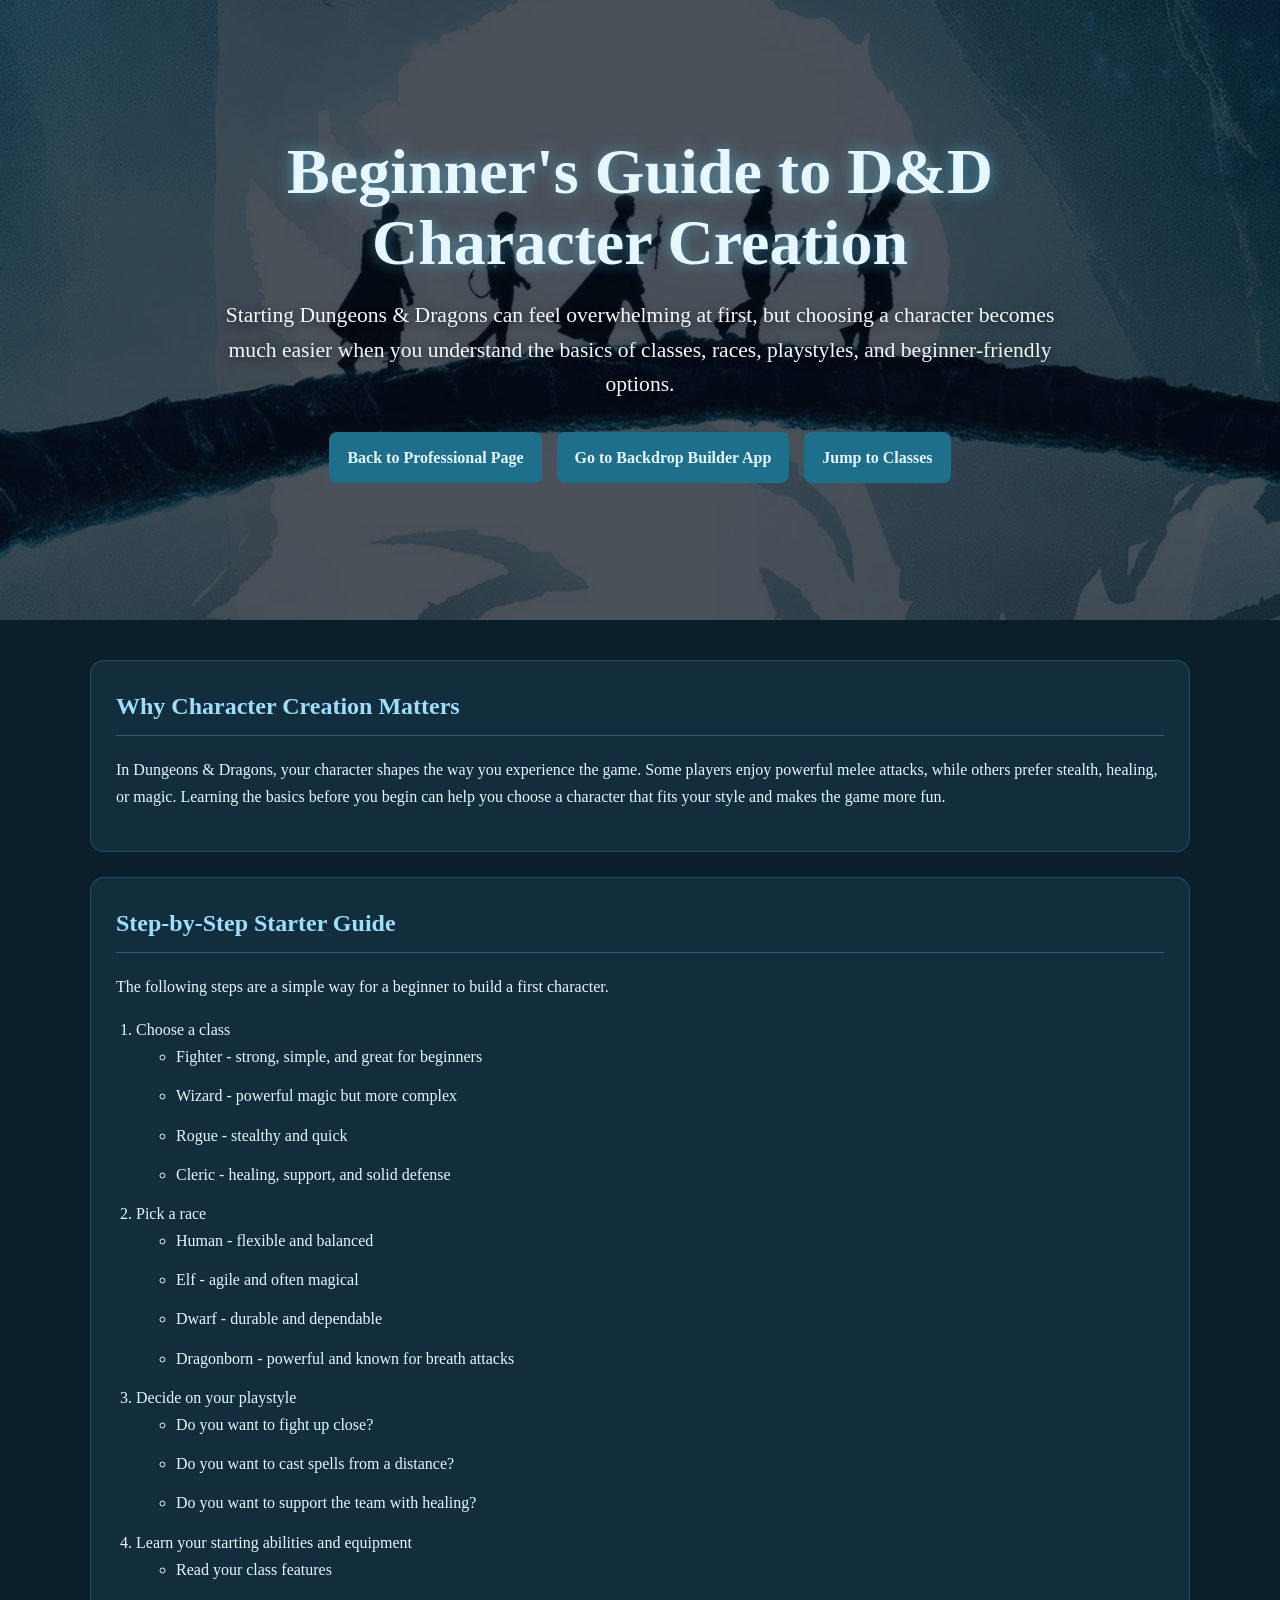
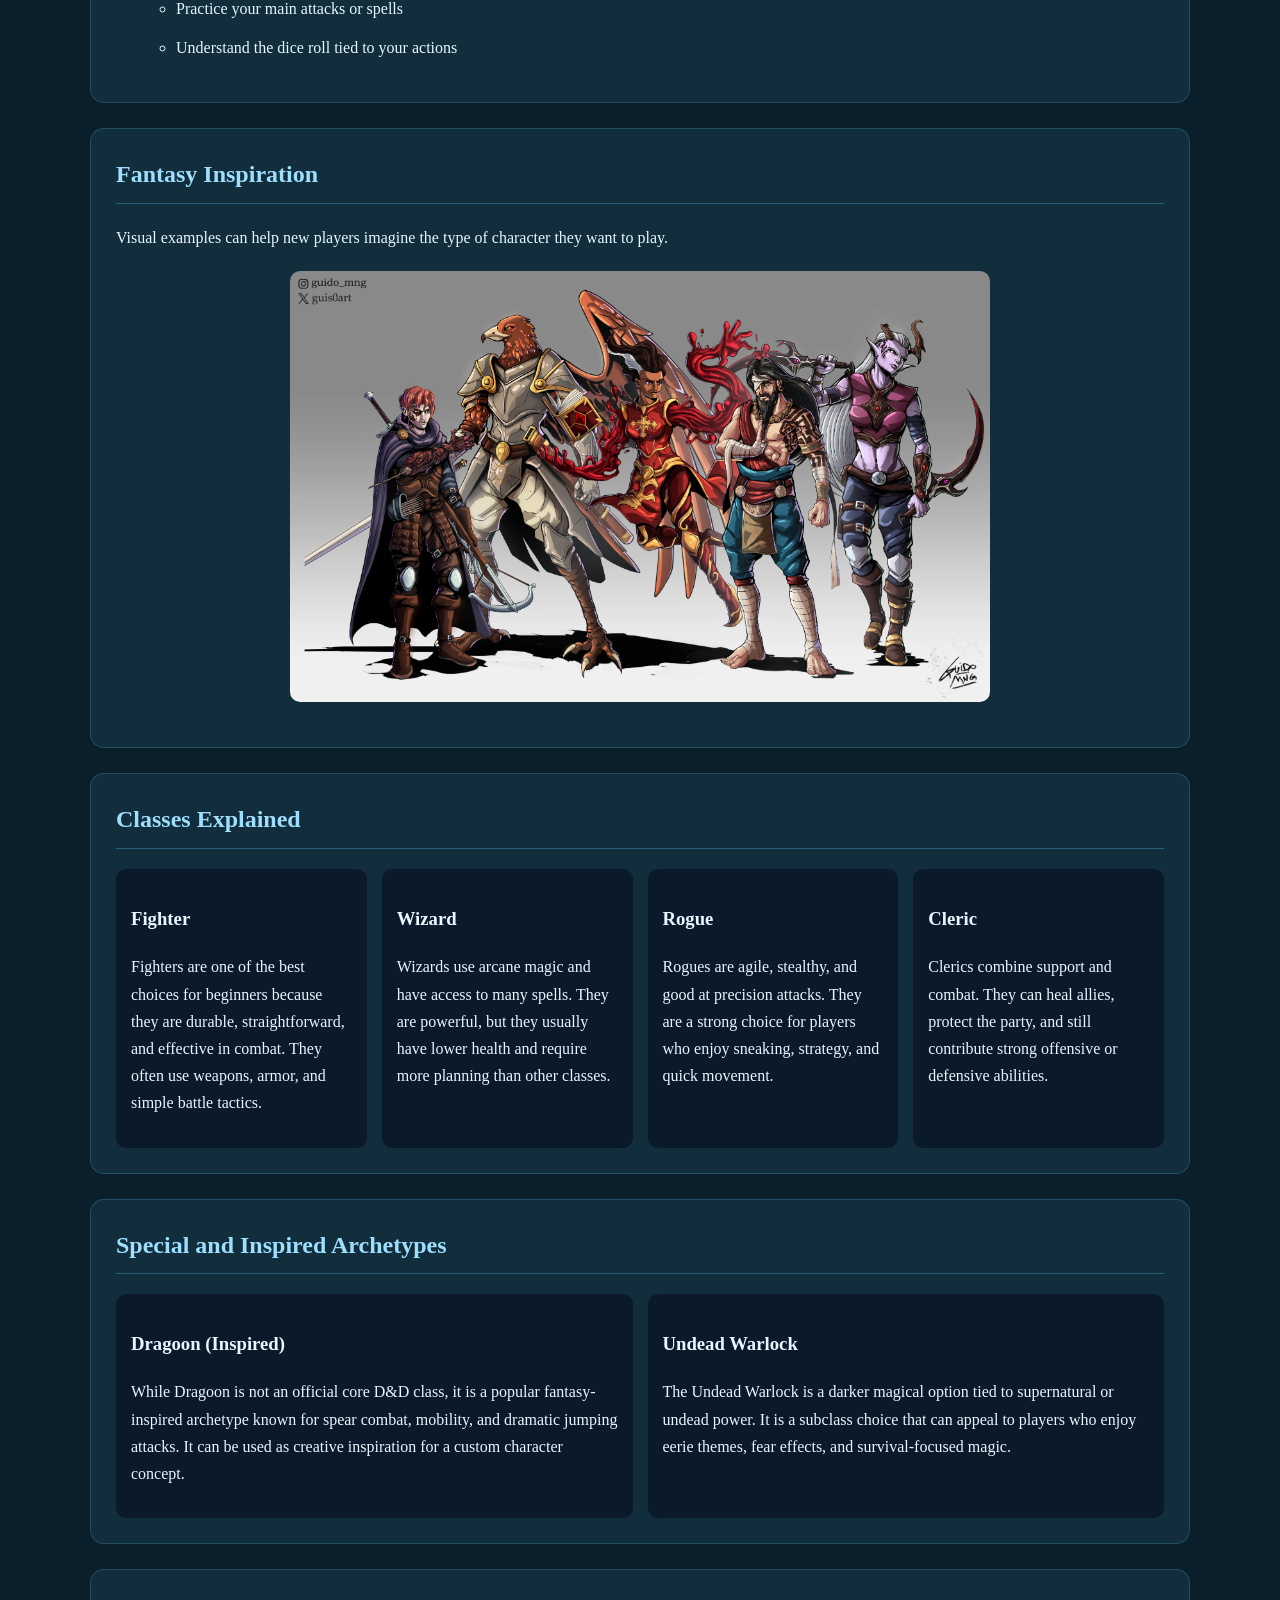
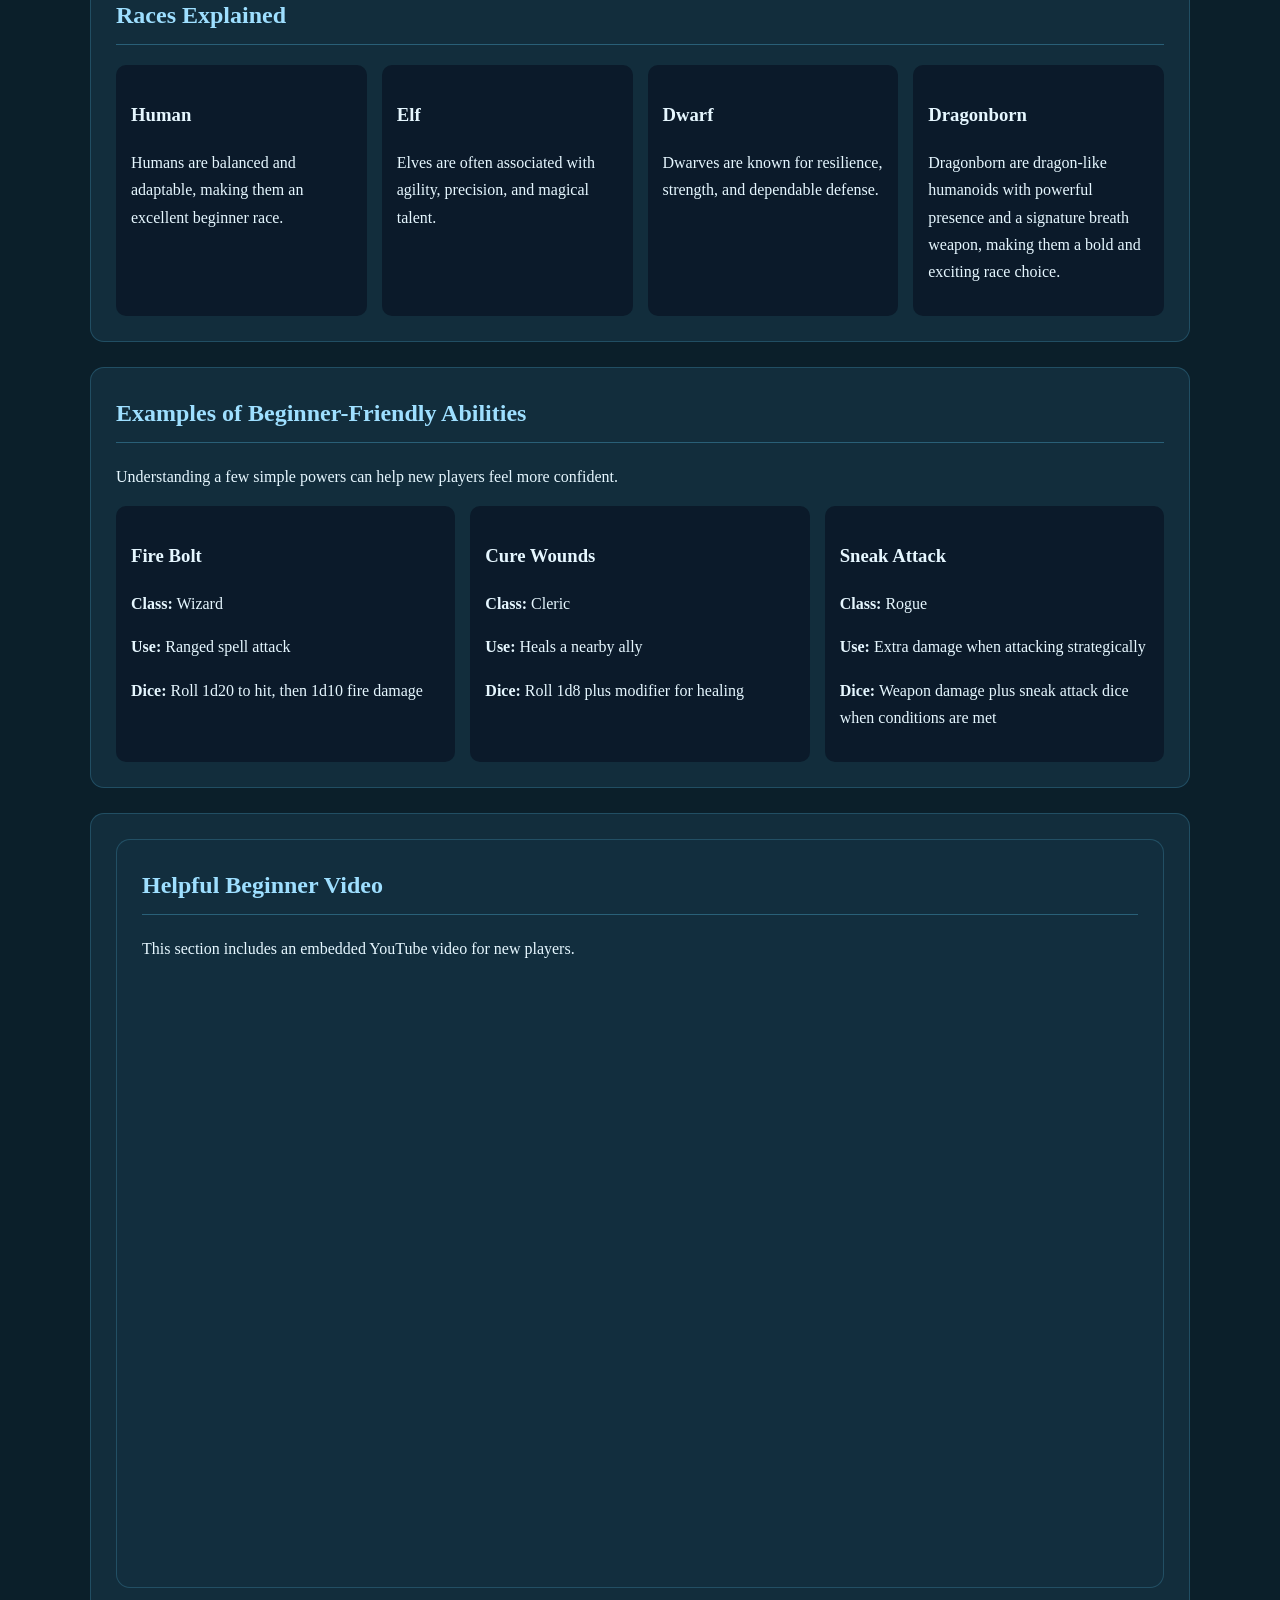
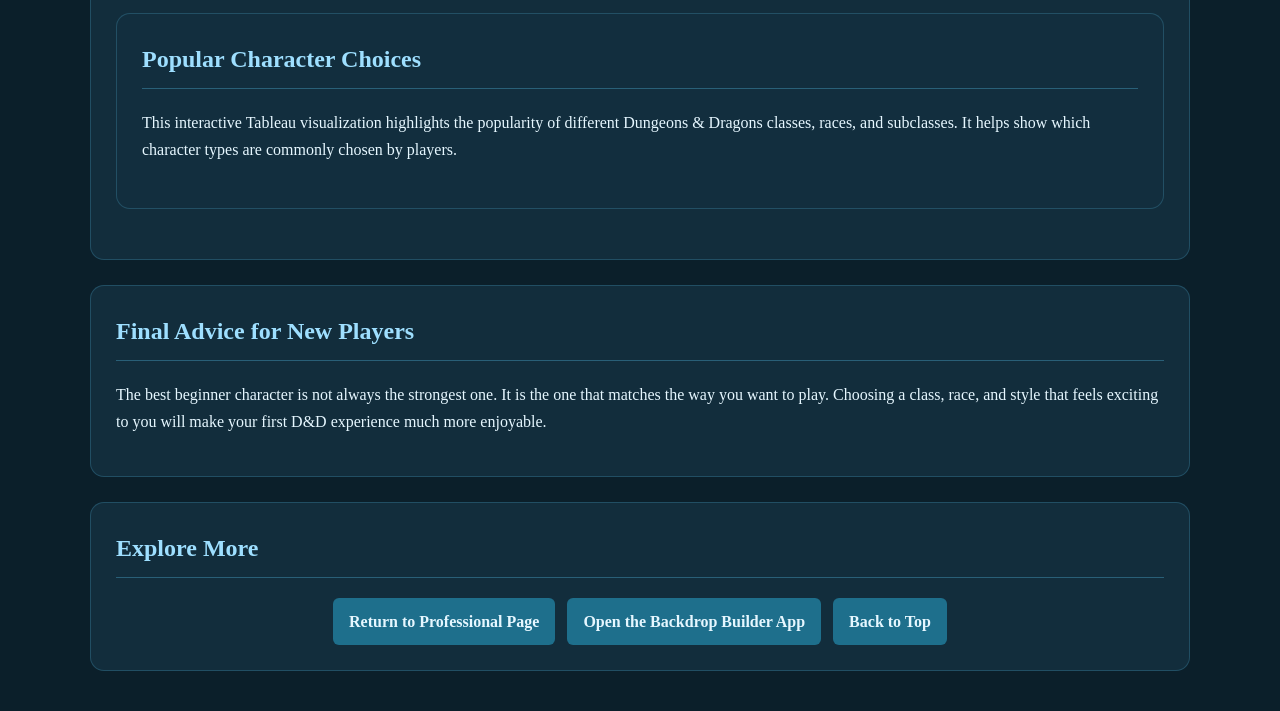
<file: index.html>
<!DOCTYPE html>
<html lang="en">
<head>
  <meta charset="UTF-8" />
  <meta name="viewport" content="width=device-width, initial-scale=1.0" />
  <title>Beginner's Guide to D&D Character Creation</title>
<link rel="stylesheet" href="css/scratch.css" /></head>
<body>

  <header class="hero">
    <div class="hero-overlay">
      <h1>Beginner's Guide to D&amp;D Character Creation</h1>
      <p class="subtitle">
        Starting Dungeons &amp; Dragons can feel overwhelming at first, but choosing
        a character becomes much easier when you understand the basics of classes,
        races, playstyles, and beginner-friendly options.
      </p>

      <nav class="top-nav">
        <a href="resume.html">Back to Professional Page</a>
        <a href="app.html">Go to Backdrop Builder App</a>
        <a href="#classes">Jump to Classes</a>
      </nav>
    </div>
  </header>

  <main class="container">

    <div class="card intro">
      <h2>Why Character Creation Matters</h2>
      <p>
        In Dungeons &amp; Dragons, your character shapes the way you experience the game.
        Some players enjoy powerful melee attacks, while others prefer stealth, healing,
        or magic. Learning the basics before you begin can help you choose a character
        that fits your style and makes the game more fun.
      </p>
    </div>

    <div class="card guide">
      <h2>Step-by-Step Starter Guide</h2>
      <p>
        The following steps are a simple way for a beginner to build a first character.
      </p>

      <ol class="main-list">
        <li>
          Choose a class
          <ul>
            <li>Fighter - strong, simple, and great for beginners</li>
            <li>Wizard - powerful magic but more complex</li>
            <li>Rogue - stealthy and quick</li>
            <li>Cleric - healing, support, and solid defense</li>
          </ul>
        </li>

        <li>
          Pick a race
          <ul>
            <li>Human - flexible and balanced</li>
            <li>Elf - agile and often magical</li>
            <li>Dwarf - durable and dependable</li>
            <li>Dragonborn - powerful and known for breath attacks</li>
          </ul>
        </li>

        <li>
          Decide on your playstyle
          <ul>
            <li>Do you want to fight up close?</li>
            <li>Do you want to cast spells from a distance?</li>
            <li>Do you want to support the team with healing?</li>
          </ul>
        </li>

        <li>
          Learn your starting abilities and equipment
          <ul>
            <li>Read your class features</li>
            <li>Practice your main attacks or spells</li>
            <li>Understand the dice roll tied to your actions</li>
          </ul>
        </li>
      </ol>
    </div>

    <div class="card image-section">
      <h2>Fantasy Inspiration</h2>
      <p>
        Visual examples can help new players imagine the type of character they want to play.
      </p>
      <img src="assets/img/dndparty.webp" alt="Fantasy adventuring party" class="feature-image" />
      <p class="note">
      </p>
    </div>

    <div class="card classes-section" id="classes">
      <h2>Classes Explained</h2>

      <div class="info-grid">
        <div class="info-box">
          <h3>Fighter</h3>
          <p>
            Fighters are one of the best choices for beginners because they are durable,
            straightforward, and effective in combat. They often use weapons, armor,
            and simple battle tactics.
          </p>
        </div>

        <div class="info-box">
          <h3>Wizard</h3>
          <p>
            Wizards use arcane magic and have access to many spells. They are powerful,
            but they usually have lower health and require more planning than other classes.
          </p>
        </div>

        <div class="info-box">
          <h3>Rogue</h3>
          <p>
            Rogues are agile, stealthy, and good at precision attacks. They are a strong
            choice for players who enjoy sneaking, strategy, and quick movement.
          </p>
        </div>

        <div class="info-box">
          <h3>Cleric</h3>
          <p>
            Clerics combine support and combat. They can heal allies, protect the party,
            and still contribute strong offensive or defensive abilities.
          </p>
        </div>
      </div>
    </div>

    <div class="card special-section">
      <h2>Special and Inspired Archetypes</h2>

      <div class="info-grid">
        <div class="info-box">
          <h3>Dragoon (Inspired)</h3>
          <p>
            While Dragoon is not an official core D&amp;D class, it is a popular fantasy-inspired
            archetype known for spear combat, mobility, and dramatic jumping attacks. It can be
            used as creative inspiration for a custom character concept.
          </p>
        </div>

        <div class="info-box">
          <h3>Undead Warlock</h3>
          <p>
            The Undead Warlock is a darker magical option tied to supernatural or undead power.
            It is a subclass choice that can appeal to players who enjoy eerie themes, fear effects,
            and survival-focused magic.
          </p>
        </div>
      </div>
    </div>

    <div class="card races-section">
      <h2>Races Explained</h2>

      <div class="info-grid">
        <div class="info-box">
          <h3>Human</h3>
          <p>
            Humans are balanced and adaptable, making them an excellent beginner race.
          </p>
        </div>

        <div class="info-box">
          <h3>Elf</h3>
          <p>
            Elves are often associated with agility, precision, and magical talent.
          </p>
        </div>

        <div class="info-box">
          <h3>Dwarf</h3>
          <p>
            Dwarves are known for resilience, strength, and dependable defense.
          </p>
        </div>

        <div class="info-box">
          <h3>Dragonborn</h3>
          <p>
            Dragonborn are dragon-like humanoids with powerful presence and a signature breath weapon,
            making them a bold and exciting race choice.
          </p>
        </div>
      </div>
    </div>

    <div class="card spells-section">
      <h2>Examples of Beginner-Friendly Abilities</h2>
      <p>
        Understanding a few simple powers can help new players feel more confident.
      </p>

      <div class="info-grid">
        <div class="info-box">
          <h3>Fire Bolt</h3>
          <p><strong>Class:</strong> Wizard</p>
          <p><strong>Use:</strong> Ranged spell attack</p>
          <p><strong>Dice:</strong> Roll 1d20 to hit, then 1d10 fire damage</p>
        </div>

        <div class="info-box">
          <h3>Cure Wounds</h3>
          <p><strong>Class:</strong> Cleric</p>
          <p><strong>Use:</strong> Heals a nearby ally</p>
          <p><strong>Dice:</strong> Roll 1d8 plus modifier for healing</p>
        </div>

        <div class="info-box">
          <h3>Sneak Attack</h3>
          <p><strong>Class:</strong> Rogue</p>
          <p><strong>Use:</strong> Extra damage when attacking strategically</p>
          <p><strong>Dice:</strong> Weapon damage plus sneak attack dice when conditions are met</p>
        </div>
      </div>
    </div>

    <div class="card video-section">
      

      <div class="card video-section">
  <h2>Helpful Beginner Video</h2>
  <p>
    This section includes an embedded YouTube video for new players.
  </p>

  <div class="video-wrapper">
    <iframe
      src="https://www.youtube.com/embed/hNNBjVmNbQI"
      title="Dungeons and Dragons beginner video"
      frameborder="0"
      allow="accelerometer; autoplay; clipboard-write; encrypted-media; gyroscope; picture-in-picture"
      allowfullscreen>
    </iframe>
  </div>
</div>

    <div class="card graph-section">
      <h2>Popular Character Choices</h2>
      <p>
        This interactive Tableau visualization highlights the popularity of different Dungeons &amp; Dragons
        classes, races, and subclasses. It helps show which character types are commonly chosen by players.
      </p>

      <div class="tableau-placeholder">
        <!-- Paste your Tableau embed code below this line -->
     
 <div class='tableauPlaceholder' id='viz1776368975178' style='position: relative'><noscript><a href='#'><img alt='Dungeons and Dragons Analysis ' src='https:&#47;&#47;public.tableau.com&#47;static&#47;images&#47;Du&#47;DungeonsDragons&#47;DungeonsandDragonsAnalysis&#47;1_rss.png' style='border: none' /></a></noscript><object class='tableauViz'  style='display:none;'><param name='host_url' value='https%3A%2F%2Fpublic.tableau.com%2F' /> <param name='embed_code_version' value='3' /> <param name='site_root' value='' /><param name='name' value='DungeonsDragons&#47;DungeonsandDragonsAnalysis' /><param name='tabs' value='no' /><param name='toolbar' value='yes' /><param name='static_image' value='https:&#47;&#47;public.tableau.com&#47;static&#47;images&#47;Du&#47;DungeonsDragons&#47;DungeonsandDragonsAnalysis&#47;1.png' /> <param name='animate_transition' value='yes' /><param name='display_static_image' value='yes' /><param name='display_spinner' value='yes' /><param name='display_overlay' value='yes' /><param name='display_count' value='yes' /><param name='language' value='en-US' /></object></div>                <script type='text/javascript'>                    var divElement = document.getElementById('viz1776368975178');                    var vizElement = divElement.getElementsByTagName('object')[0];                    if ( divElement.offsetWidth > 800 ) { vizElement.style.width='100%';vizElement.style.maxWidth='1550px';vizElement.style.height=(divElement.offsetWidth*0.75)+'px';vizElement.style.maxHeight='887px';} else if ( divElement.offsetWidth > 500 ) { vizElement.style.width='100%';vizElement.style.maxWidth='1550px';vizElement.style.height=(divElement.offsetWidth*0.75)+'px';vizElement.style.maxHeight='887px';} else { vizElement.style.width='100%';vizElement.style.height='1327px';}                     var scriptElement = document.createElement('script');                    scriptElement.src = 'https://public.tableau.com/javascripts/api/viz_v1.js';                    vizElement.parentNode.insertBefore(scriptElement, vizElement);                </script>
</div>
      </div>
    </div>

    <div class="card closing-section">
      <h2>Final Advice for New Players</h2>
      <p>
        The best beginner character is not always the strongest one. It is the one that matches the way
        you want to play. Choosing a class, race, and style that feels exciting to you will make your
        first D&amp;D experience much more enjoyable.
      </p>
    </div>

    <div class="card links-section">
      <h2>Explore More</h2>
      <div class="button-row">
        <a class="button-link" href="resume.html">Return to Professional Page</a>
        <a class="button-link" href="app.html">Open the Backdrop Builder App</a>
        <a class="button-link" href="#top">Back to Top</a>
      </div>
    </div>

  </main>

</body>
</html>
</file>
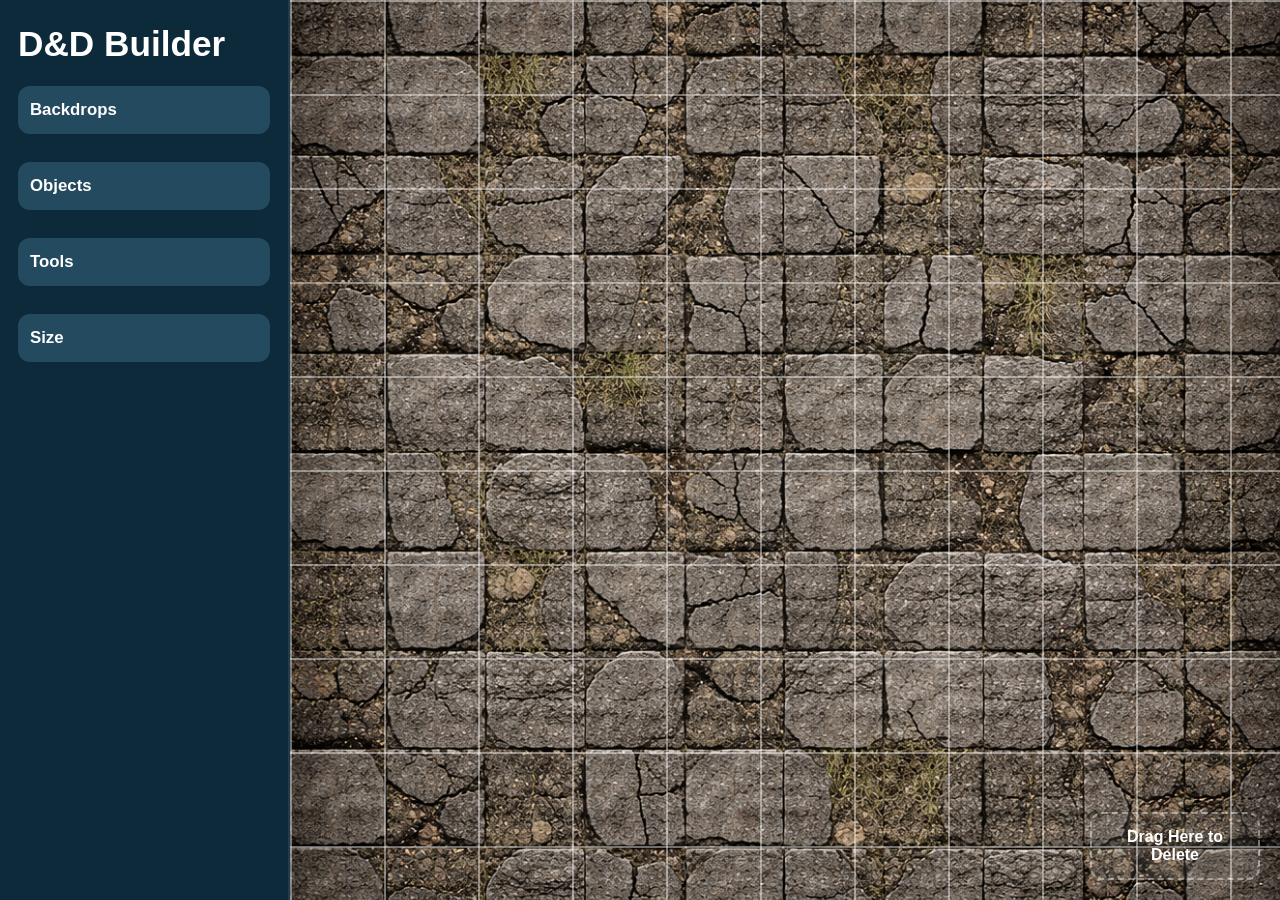
<file: app.html>
<!DOCTYPE html>
<html lang="en">
<head>
  <meta charset="UTF-8" />
  <meta name="viewport" content="width=device-width, initial-scale=1.0" />
  <title>D&D Backdrop Builder</title>
  <link rel="stylesheet" href="css/app.css" />
</head>
<body>
  <div class="app" id="app">
    <div class="sidebar" id="sidebar">
      <h1>D&D Builder</h1>

      <div class="section">
        <button class="section-toggle" onclick="toggleSection('backdropsSection')">Backdrops</button>
        <div class="section-content collapsed" id="backdropsSection">
          <button onclick="setMap('forest')">Forest</button>
          <button onclick="setMap('snow')">Snow</button>
          <button onclick="setMap('tavern')">Tavern</button>
          <button onclick="setMap('desert')">Desert</button>
          <button onclick="setMap('dungeon')">Dungeon</button>
          <button onclick="setMap('vault')">Treasure</button>
        </div>
      </div>

      <div class="section">
        <button class="section-toggle" onclick="toggleSection('objectsSection')">Objects</button>
        <div class="section-content collapsed" id="objectsSection">
          <button onclick="addItem('rockobj-removebg-preview.png', 'object')">Rock</button>
          <button onclick="addItem('bushobj-removebg-preview.png', 'object')">Bush</button>
          <button onclick="addItem('chestobj-removebg-preview.png', 'object')">Chest</button>
          <button onclick="addItem('pondobj-removebg-preview.png', 'object')">Water</button>
          <button onclick="addItem('treeobj.png', 'tree')">Tree</button>
        </div>
      </div>

      <div class="section">
        <button class="section-toggle" onclick="toggleSection('toolsSection')">Tools</button>
        <div class="section-content collapsed" id="toolsSection">
          <button onclick="toggleGrid()">Toggle Grid</button>
          <button onclick="clearBoard()">Clear Board</button>
          <button onclick="openPlayer()">Open Player View</button>
          <button onclick="goBack()">Back to Guide</button>
        </div>
      </div>

      <div class="section">
        <button class="section-toggle" onclick="toggleSection('sizeSection')">Size</button>
        <div class="section-content collapsed" id="sizeSection">
          <label for="sizeSlider" class="slider-label">Selected Object Size</label>
          <input type="range" id="sizeSlider" min="0.5" max="2.5" step="0.1" value="1" />
        </div>
      </div>
    </div>

    <div class="board-area">
      <div class="board-shell" id="boardShell">
        <div class="board" id="board">
          <div class="grid" id="grid"></div>
          <button id="fullscreenBtn" class="fullscreen-btn">Fullscreen</button>
        </div>
      </div>
    </div>
  </div>

  <div class="trash-zone" id="trashZone">Drag Here to Delete</div>

  <script>
    const board = document.getElementById("board");
    const grid = document.getElementById("grid");
    const sidebar = document.getElementById("sidebar");
    const trashZone = document.getElementById("trashZone");
    const fullscreenBtn = document.getElementById("fullscreenBtn");
    const slider = document.getElementById("sizeSlider");

    const isPlayerView = new URLSearchParams(window.location.search).get("player") === "1";
    const STORAGE_KEY = "dnd_builder_state_v6";

    let selectedItemId = null;

    const mapSettings = {
      forest: {
        image: "assets/img/forest.png",
        size: "cover",
        position: "center",
        repeat: "no-repeat"
      },
      snow: {
        image: "assets/img/snow.png",
        size: "cover",
        position: "center",
        repeat: "no-repeat"
      },
      tavern: {
        image: "assets/img/tavern.png",
        size: "cover",
        position: "center",
        repeat: "no-repeat"
      },
      desert: {
        image: "assets/img/desert.png",
        size: "cover",
        position: "center",
        repeat: "no-repeat"
      },
      dungeon: {
        image: "assets/img/dungeon.png",
        size: "cover",
        position: "center",
        repeat: "no-repeat"
      },
      vault: {
        image: "assets/img/vault.png",
        size: "105%",
        position: "center",
        repeat: "no-repeat"
      }
    };

    let state = {
      currentMap: "dungeon",
      gridOn: true,
      items: []
    };

    function saveState() {
      localStorage.setItem(STORAGE_KEY, JSON.stringify(state));
    }

    function loadState() {
      const saved = localStorage.getItem(STORAGE_KEY);
      if (saved) {
        try {
          state = JSON.parse(saved);
        } catch (e) {
          console.error("Could not parse saved state.", e);
        }
      }
    }

    function applyMap() {
      const settings = mapSettings[state.currentMap];
      if (!settings) return;

      board.style.backgroundImage = `url("${settings.image}")`;
      board.style.backgroundSize = settings.size;
      board.style.backgroundPosition = settings.position;
      board.style.backgroundRepeat = settings.repeat;
      board.style.backgroundColor = "#111";
    }

    function applyGrid() {
      grid.classList.toggle("show", state.gridOn);
    }

    function renderItems() {
      board.querySelectorAll(".board-item").forEach(el => el.remove());

      state.items.forEach(item => {
        const img = document.createElement("img");
        img.src = "assets/img/" + item.file;
        img.className = `board-item ${item.kind}`;
        if (item.id === selectedItemId && !isPlayerView) {
          img.classList.add("selected");
        }

        img.dataset.id = item.id;
        img.style.left = item.x + "px";
        img.style.top = item.y + "px";
        img.draggable = false;

        const baseSizes = {
          tree: 110,
          object: 80
        };

        const base = baseSizes[item.kind] || 80;
        img.style.width = base * item.scale + "px";
        img.style.height = base * item.scale + "px";

        board.appendChild(img);

        if (!isPlayerView) {
          img.addEventListener("click", (e) => {
            e.stopPropagation();
            selectedItemId = item.id;
            updateSlider();
            renderAll();
          });

          makeDraggable(img);
        }
      });
    }

    function renderAll() {
      applyMap();
      applyGrid();
      renderItems();
    }

    function setMap(type) {
      state.currentMap = type;
      saveState();
      renderAll();
    }

    function addItem(file, kind) {
      const sizeMap = {
        tree: 110,
        object: 80
      };

      const baseSize = sizeMap[kind] || 80;

      const item = {
        id: crypto.randomUUID(),
        file,
        kind,
        x: Math.max(20, board.clientWidth / 2 - baseSize / 2),
        y: Math.max(20, board.clientHeight / 2 - baseSize / 2),
        scale: 1
      };

      state.items.push(item);
      selectedItemId = item.id;
      saveState();
      updateSlider();
      renderAll();
    }

    function clearBoard() {
      state.items = [];
      selectedItemId = null;
      saveState();
      updateSlider();
      renderAll();
    }

    function toggleGrid() {
      state.gridOn = !state.gridOn;
      saveState();
      renderAll();
    }

    function openPlayer() {
      window.open(window.location.pathname + "?player=1", "playerView");
    }

    function goBack() {
      window.location.href = "index.html";
    }

    function toggleSection(id) {
      document.getElementById(id).classList.toggle("collapsed");
    }

    function removeItemById(id) {
      state.items = state.items.filter(item => item.id !== id);
      if (selectedItemId === id) {
        selectedItemId = null;
      }
      saveState();
      updateSlider();
      renderAll();
    }

    function updateSlider() {
      const item = state.items.find(i => i.id === selectedItemId);
      if (item) {
        slider.value = item.scale;
        slider.disabled = false;
      } else {
        slider.value = 1;
        slider.disabled = true;
      }
    }

    slider.addEventListener("input", () => {
      if (!selectedItemId) return;

      const item = state.items.find(i => i.id === selectedItemId);
      if (!item) return;

      item.scale = parseFloat(slider.value);
      saveState();
      renderAll();
    });

    function makeDraggable(el) {
      let dragging = false;
      let shiftX = 0;
      let shiftY = 0;

      el.addEventListener("mousedown", (e) => {
        e.preventDefault();
        dragging = true;

        const rect = el.getBoundingClientRect();
        shiftX = e.clientX - rect.left;
        shiftY = e.clientY - rect.top;

        el.style.zIndex = "1000";

        document.addEventListener("mousemove", onMouseMove);
        document.addEventListener("mouseup", onMouseUp);
      });

      function onMouseMove(e) {
        if (!dragging) return;

        const boardRect = board.getBoundingClientRect();

        let newLeft = e.clientX - boardRect.left - shiftX;
        let newTop = e.clientY - boardRect.top - shiftY;

        const maxLeft = board.clientWidth - el.offsetWidth;
        const maxTop = board.clientHeight - el.offsetHeight;

        newLeft = Math.max(0, Math.min(newLeft, maxLeft));
        newTop = Math.max(0, Math.min(newTop, maxTop));

        el.style.left = newLeft + "px";
        el.style.top = newTop + "px";

        const trashRect = trashZone.getBoundingClientRect();
        const overTrash =
          e.clientX >= trashRect.left &&
          e.clientX <= trashRect.right &&
          e.clientY >= trashRect.top &&
          e.clientY <= trashRect.bottom;

        trashZone.classList.toggle("active", overTrash);
      }

      function onMouseUp(e) {
        dragging = false;
        el.style.zIndex = "";

        const trashRect = trashZone.getBoundingClientRect();
        const overTrash =
          e.clientX >= trashRect.left &&
          e.clientX <= trashRect.right &&
          e.clientY >= trashRect.top &&
          e.clientY <= trashRect.bottom;

        if (overTrash) {
          trashZone.classList.remove("active");
          removeItemById(el.dataset.id);
        } else {
          const item = state.items.find(i => i.id === el.dataset.id);
          if (item) {
            item.x = parseFloat(el.style.left);
            item.y = parseFloat(el.style.top);
            saveState();
          }
          trashZone.classList.remove("active");
        }

        document.removeEventListener("mousemove", onMouseMove);
        document.removeEventListener("mouseup", onMouseUp);
      }
    }

    board.addEventListener("click", () => {
      if (!isPlayerView) {
        selectedItemId = null;
        updateSlider();
        renderAll();
      }
    });

    window.addEventListener("storage", (e) => {
      if (e.key === STORAGE_KEY) {
        loadState();
        renderAll();
      }
    });

    if (isPlayerView) {
      sidebar.style.display = "none";
      trashZone.style.display = "none";
      document.body.classList.add("player-view");
      fullscreenBtn.style.display = "block";
    } else {
      fullscreenBtn.style.display = "none";
    }

    fullscreenBtn.addEventListener("click", async () => {
      if (!document.fullscreenElement) {
        await document.documentElement.requestFullscreen();
      }
    });

    document.addEventListener("fullscreenchange", () => {
      if (document.fullscreenElement) {
        fullscreenBtn.style.display = "none";
      } else if (isPlayerView) {
        fullscreenBtn.style.display = "block";
      }
    });

    loadState();
    updateSlider();
    renderAll();
  </script>
</body>
</html>
</file>
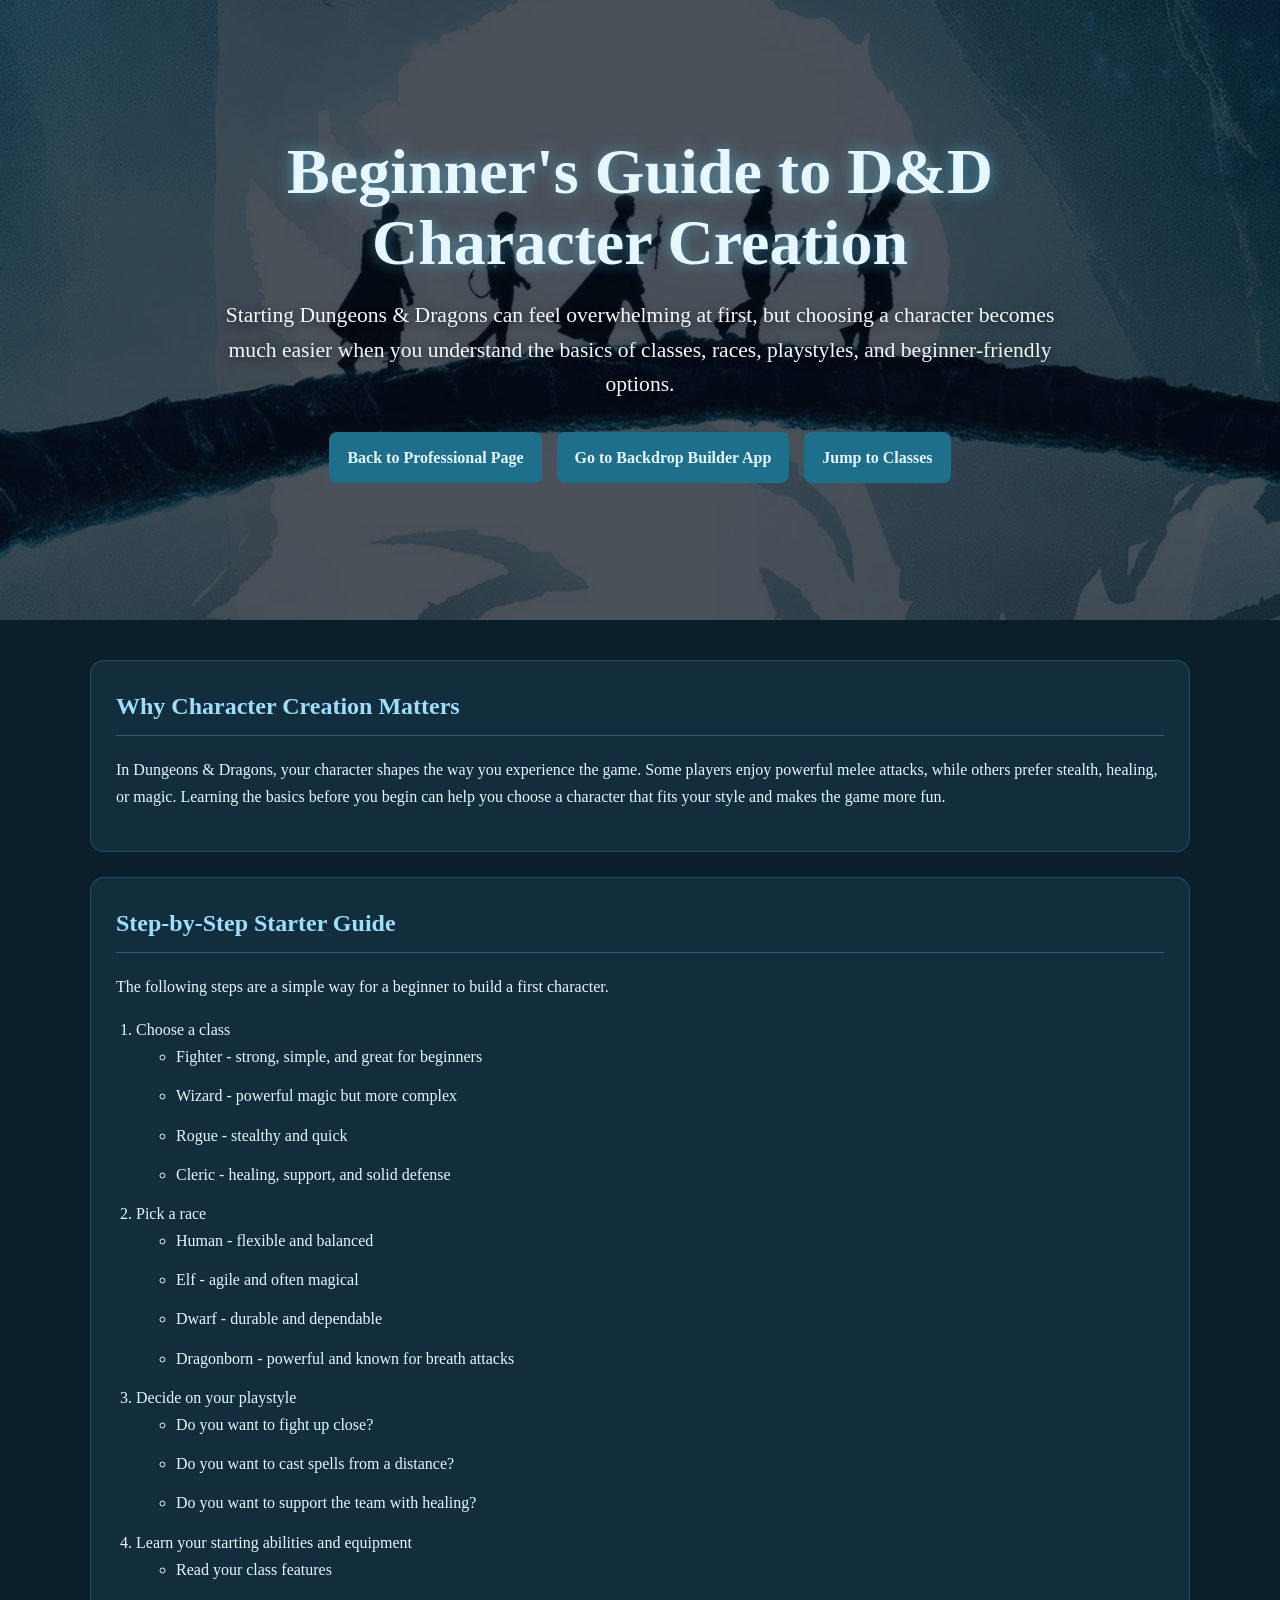
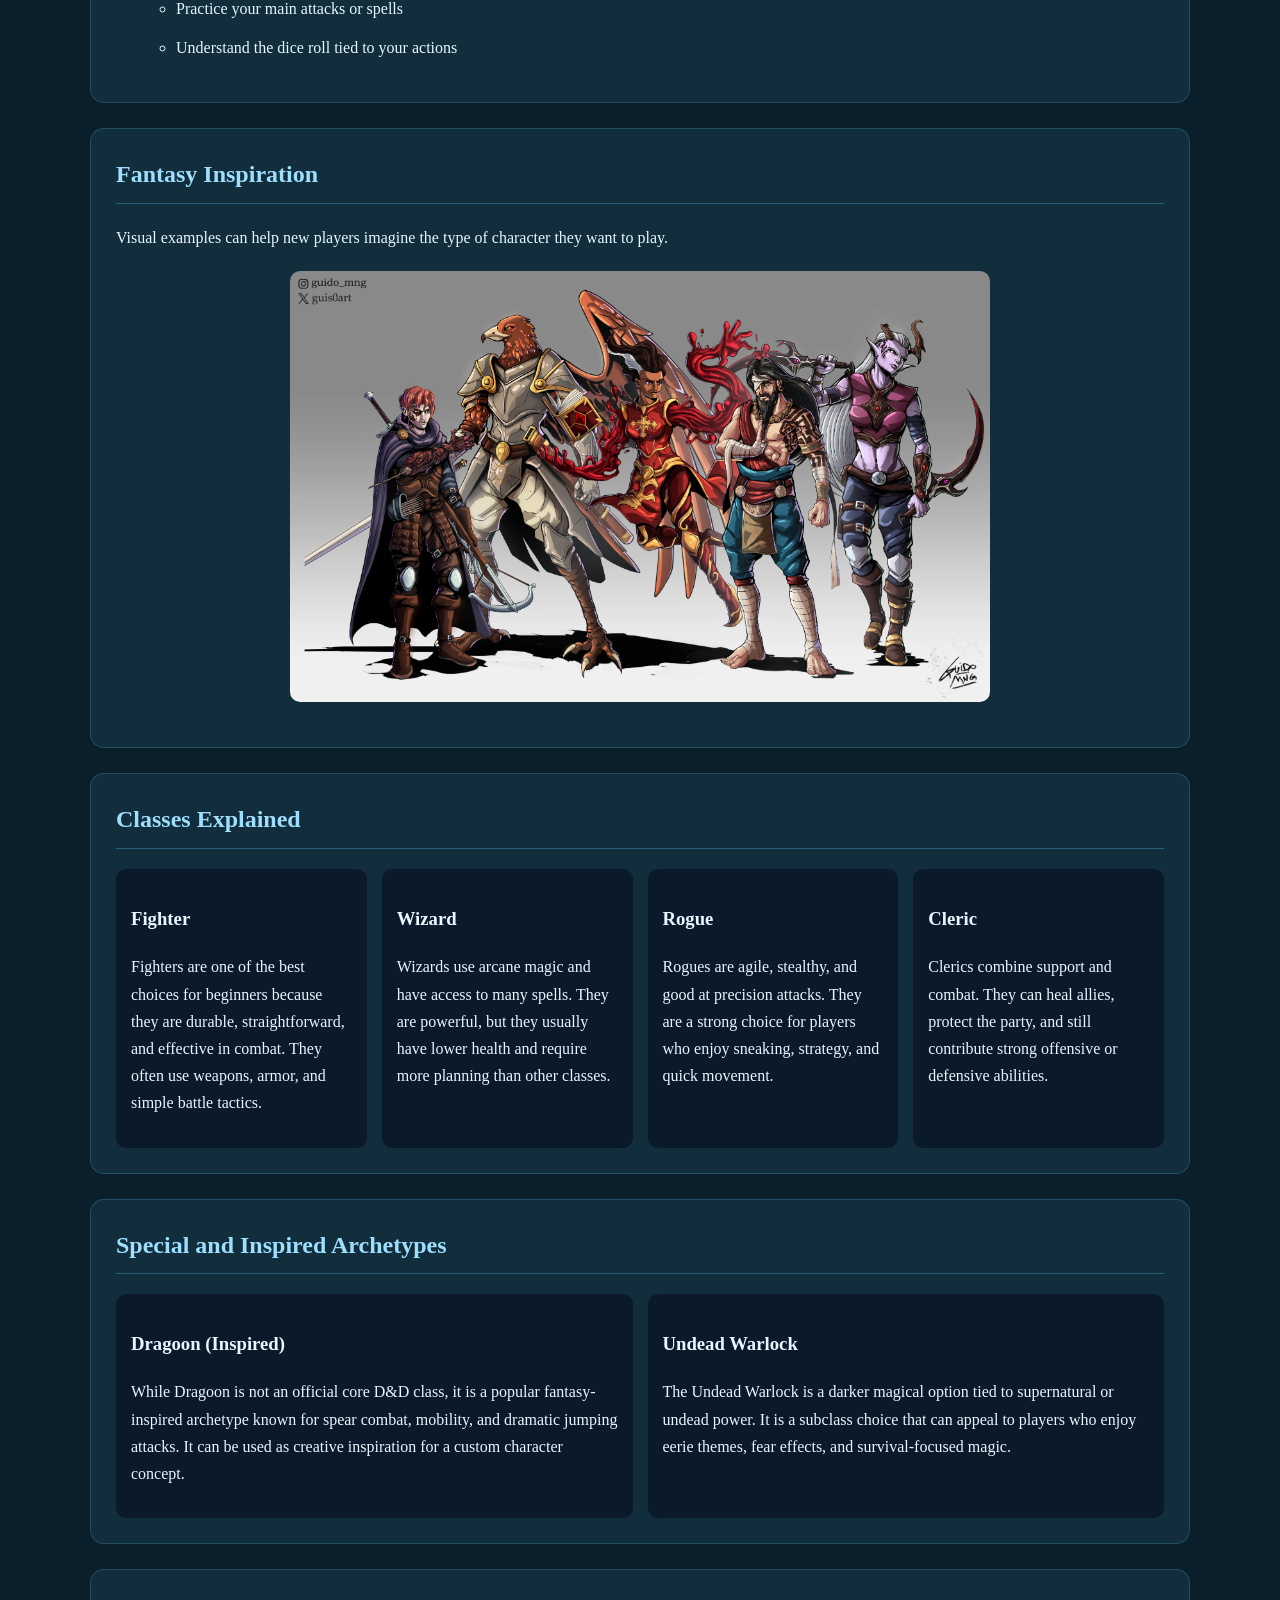
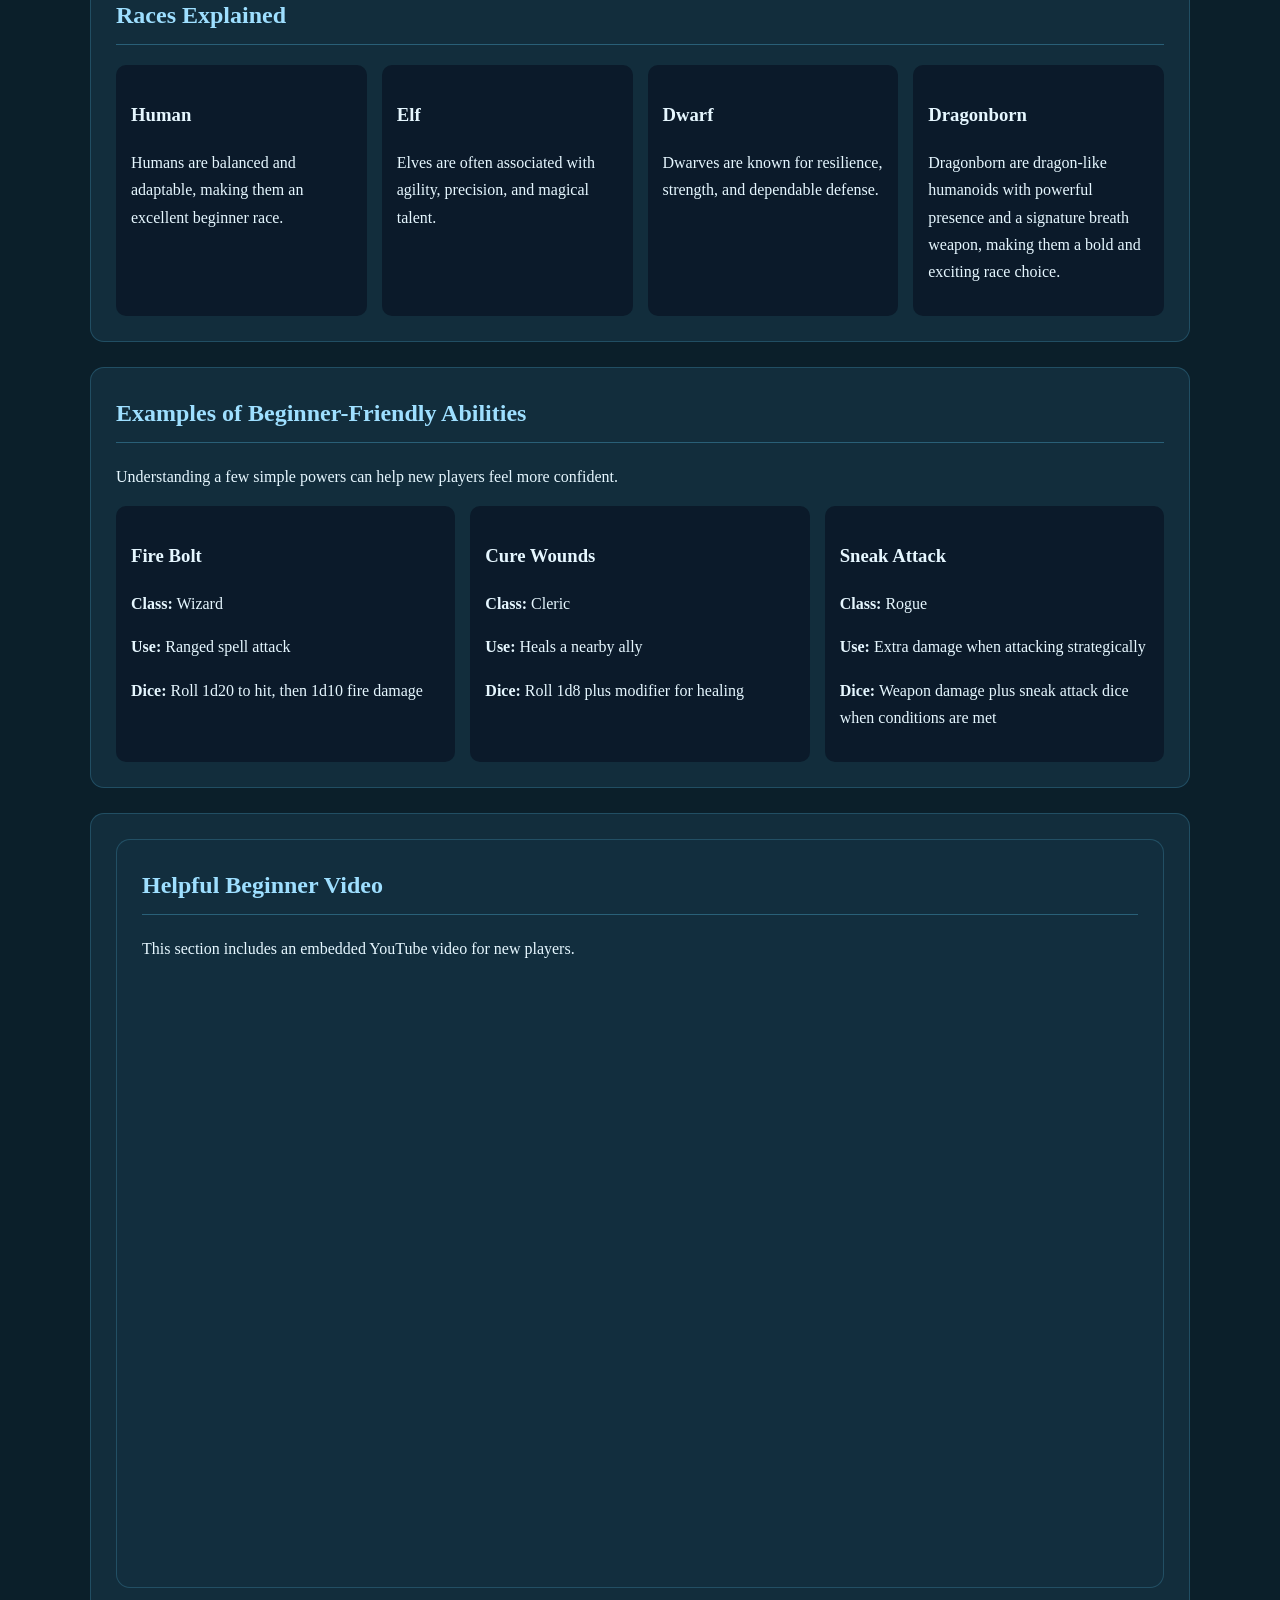
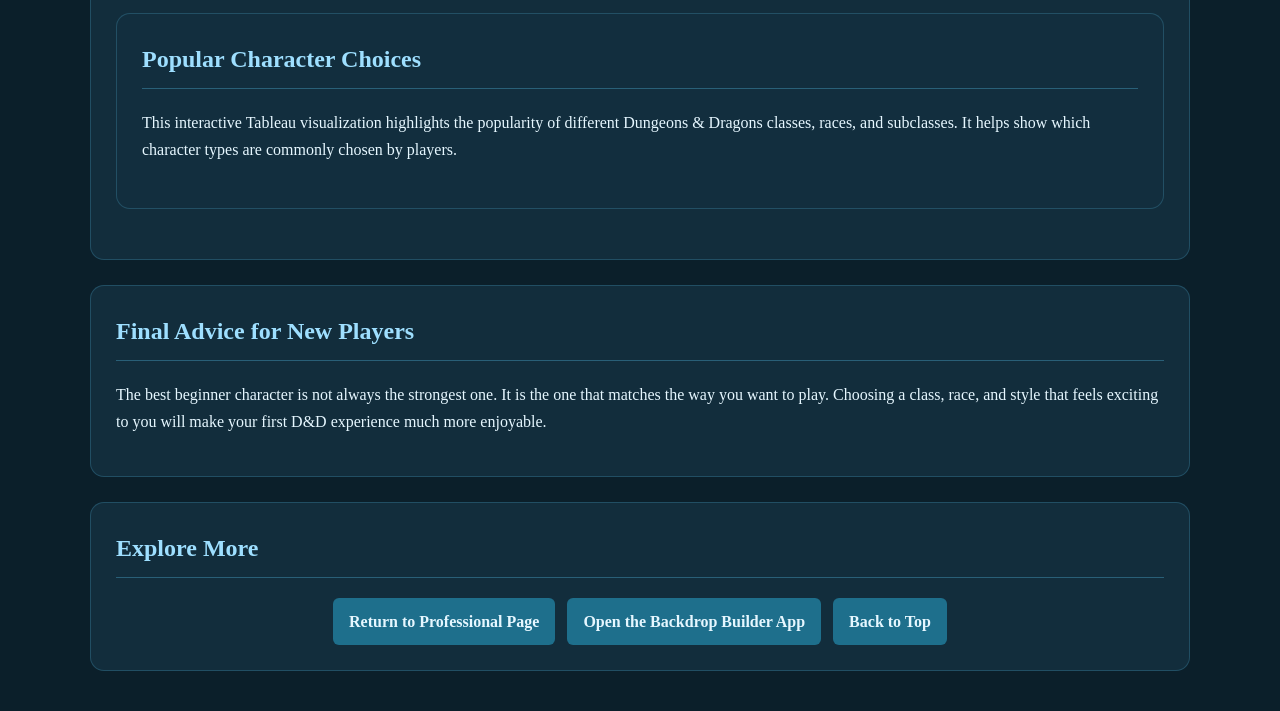
<file: scratch.html>
<!DOCTYPE html>
<html lang="en">
<head>
  <meta charset="UTF-8" />
  <meta name="viewport" content="width=device-width, initial-scale=1.0" />
  <title>Beginner's Guide to D&D Character Creation</title>
<link rel="stylesheet" href="css/scratch.css" /></head>
<body>

  <header class="hero">
    <div class="hero-overlay">
      <h1>Beginner's Guide to D&amp;D Character Creation</h1>
      <p class="subtitle">
        Starting Dungeons &amp; Dragons can feel overwhelming at first, but choosing
        a character becomes much easier when you understand the basics of classes,
        races, playstyles, and beginner-friendly options.
      </p>

      <nav class="top-nav">
        <a href="index.html">Back to Professional Page</a>
        <a href="app.html">Go to Backdrop Builder App</a>
        <a href="#classes">Jump to Classes</a>
      </nav>
    </div>
  </header>

  <main class="container">

    <div class="card intro">
      <h2>Why Character Creation Matters</h2>
      <p>
        In Dungeons &amp; Dragons, your character shapes the way you experience the game.
        Some players enjoy powerful melee attacks, while others prefer stealth, healing,
        or magic. Learning the basics before you begin can help you choose a character
        that fits your style and makes the game more fun.
      </p>
    </div>

    <div class="card guide">
      <h2>Step-by-Step Starter Guide</h2>
      <p>
        The following steps are a simple way for a beginner to build a first character.
      </p>

      <ol class="main-list">
        <li>
          Choose a class
          <ul>
            <li>Fighter - strong, simple, and great for beginners</li>
            <li>Wizard - powerful magic but more complex</li>
            <li>Rogue - stealthy and quick</li>
            <li>Cleric - healing, support, and solid defense</li>
          </ul>
        </li>

        <li>
          Pick a race
          <ul>
            <li>Human - flexible and balanced</li>
            <li>Elf - agile and often magical</li>
            <li>Dwarf - durable and dependable</li>
            <li>Dragonborn - powerful and known for breath attacks</li>
          </ul>
        </li>

        <li>
          Decide on your playstyle
          <ul>
            <li>Do you want to fight up close?</li>
            <li>Do you want to cast spells from a distance?</li>
            <li>Do you want to support the team with healing?</li>
          </ul>
        </li>

        <li>
          Learn your starting abilities and equipment
          <ul>
            <li>Read your class features</li>
            <li>Practice your main attacks or spells</li>
            <li>Understand the dice roll tied to your actions</li>
          </ul>
        </li>
      </ol>
    </div>

    <div class="card image-section">
      <h2>Fantasy Inspiration</h2>
      <p>
        Visual examples can help new players imagine the type of character they want to play.
      </p>
      <img src="assets/img/dndparty.webp" alt="Fantasy adventuring party" class="feature-image" />
      <p class="note">
      </p>
    </div>

    <div class="card classes-section" id="classes">
      <h2>Classes Explained</h2>

      <div class="info-grid">
        <div class="info-box">
          <h3>Fighter</h3>
          <p>
            Fighters are one of the best choices for beginners because they are durable,
            straightforward, and effective in combat. They often use weapons, armor,
            and simple battle tactics.
          </p>
        </div>

        <div class="info-box">
          <h3>Wizard</h3>
          <p>
            Wizards use arcane magic and have access to many spells. They are powerful,
            but they usually have lower health and require more planning than other classes.
          </p>
        </div>

        <div class="info-box">
          <h3>Rogue</h3>
          <p>
            Rogues are agile, stealthy, and good at precision attacks. They are a strong
            choice for players who enjoy sneaking, strategy, and quick movement.
          </p>
        </div>

        <div class="info-box">
          <h3>Cleric</h3>
          <p>
            Clerics combine support and combat. They can heal allies, protect the party,
            and still contribute strong offensive or defensive abilities.
          </p>
        </div>
      </div>
    </div>

    <div class="card special-section">
      <h2>Special and Inspired Archetypes</h2>

      <div class="info-grid">
        <div class="info-box">
          <h3>Dragoon (Inspired)</h3>
          <p>
            While Dragoon is not an official core D&amp;D class, it is a popular fantasy-inspired
            archetype known for spear combat, mobility, and dramatic jumping attacks. It can be
            used as creative inspiration for a custom character concept.
          </p>
        </div>

        <div class="info-box">
          <h3>Undead Warlock</h3>
          <p>
            The Undead Warlock is a darker magical option tied to supernatural or undead power.
            It is a subclass choice that can appeal to players who enjoy eerie themes, fear effects,
            and survival-focused magic.
          </p>
        </div>
      </div>
    </div>

    <div class="card races-section">
      <h2>Races Explained</h2>

      <div class="info-grid">
        <div class="info-box">
          <h3>Human</h3>
          <p>
            Humans are balanced and adaptable, making them an excellent beginner race.
          </p>
        </div>

        <div class="info-box">
          <h3>Elf</h3>
          <p>
            Elves are often associated with agility, precision, and magical talent.
          </p>
        </div>

        <div class="info-box">
          <h3>Dwarf</h3>
          <p>
            Dwarves are known for resilience, strength, and dependable defense.
          </p>
        </div>

        <div class="info-box">
          <h3>Dragonborn</h3>
          <p>
            Dragonborn are dragon-like humanoids with powerful presence and a signature breath weapon,
            making them a bold and exciting race choice.
          </p>
        </div>
      </div>
    </div>

    <div class="card spells-section">
      <h2>Examples of Beginner-Friendly Abilities</h2>
      <p>
        Understanding a few simple powers can help new players feel more confident.
      </p>

      <div class="info-grid">
        <div class="info-box">
          <h3>Fire Bolt</h3>
          <p><strong>Class:</strong> Wizard</p>
          <p><strong>Use:</strong> Ranged spell attack</p>
          <p><strong>Dice:</strong> Roll 1d20 to hit, then 1d10 fire damage</p>
        </div>

        <div class="info-box">
          <h3>Cure Wounds</h3>
          <p><strong>Class:</strong> Cleric</p>
          <p><strong>Use:</strong> Heals a nearby ally</p>
          <p><strong>Dice:</strong> Roll 1d8 plus modifier for healing</p>
        </div>

        <div class="info-box">
          <h3>Sneak Attack</h3>
          <p><strong>Class:</strong> Rogue</p>
          <p><strong>Use:</strong> Extra damage when attacking strategically</p>
          <p><strong>Dice:</strong> Weapon damage plus sneak attack dice when conditions are met</p>
        </div>
      </div>
    </div>

    <div class="card video-section">
      

      <div class="card video-section">
  <h2>Helpful Beginner Video</h2>
  <p>
    This section includes an embedded YouTube video for new players.
  </p>

  <div class="video-wrapper">
    <iframe
      src="https://www.youtube.com/embed/hNNBjVmNbQI"
      title="Dungeons and Dragons beginner video"
      frameborder="0"
      allow="accelerometer; autoplay; clipboard-write; encrypted-media; gyroscope; picture-in-picture"
      allowfullscreen>
    </iframe>
  </div>
</div>

    <div class="card graph-section">
      <h2>Popular Character Choices</h2>
      <p>
        This interactive Tableau visualization highlights the popularity of different Dungeons &amp; Dragons
        classes, races, and subclasses. It helps show which character types are commonly chosen by players.
      </p>

      <div class="tableau-placeholder">
        <!-- Paste your Tableau embed code below this line -->
     
 <div class='tableauPlaceholder' id='viz1776368975178' style='position: relative'><noscript><a href='#'><img alt='Dungeons and Dragons Analysis ' src='https:&#47;&#47;public.tableau.com&#47;static&#47;images&#47;Du&#47;DungeonsDragons&#47;DungeonsandDragonsAnalysis&#47;1_rss.png' style='border: none' /></a></noscript><object class='tableauViz'  style='display:none;'><param name='host_url' value='https%3A%2F%2Fpublic.tableau.com%2F' /> <param name='embed_code_version' value='3' /> <param name='site_root' value='' /><param name='name' value='DungeonsDragons&#47;DungeonsandDragonsAnalysis' /><param name='tabs' value='no' /><param name='toolbar' value='yes' /><param name='static_image' value='https:&#47;&#47;public.tableau.com&#47;static&#47;images&#47;Du&#47;DungeonsDragons&#47;DungeonsandDragonsAnalysis&#47;1.png' /> <param name='animate_transition' value='yes' /><param name='display_static_image' value='yes' /><param name='display_spinner' value='yes' /><param name='display_overlay' value='yes' /><param name='display_count' value='yes' /><param name='language' value='en-US' /></object></div>                <script type='text/javascript'>                    var divElement = document.getElementById('viz1776368975178');                    var vizElement = divElement.getElementsByTagName('object')[0];                    if ( divElement.offsetWidth > 800 ) { vizElement.style.width='100%';vizElement.style.maxWidth='1550px';vizElement.style.height=(divElement.offsetWidth*0.75)+'px';vizElement.style.maxHeight='887px';} else if ( divElement.offsetWidth > 500 ) { vizElement.style.width='100%';vizElement.style.maxWidth='1550px';vizElement.style.height=(divElement.offsetWidth*0.75)+'px';vizElement.style.maxHeight='887px';} else { vizElement.style.width='100%';vizElement.style.height='1327px';}                     var scriptElement = document.createElement('script');                    scriptElement.src = 'https://public.tableau.com/javascripts/api/viz_v1.js';                    vizElement.parentNode.insertBefore(scriptElement, vizElement);                </script>
</div>
      </div>
    </div>

    <div class="card closing-section">
      <h2>Final Advice for New Players</h2>
      <p>
        The best beginner character is not always the strongest one. It is the one that matches the way
        you want to play. Choosing a class, race, and style that feels exciting to you will make your
        first D&amp;D experience much more enjoyable.
      </p>
    </div>

    <div class="card links-section">
      <h2>Explore More</h2>
      <div class="button-row">
        <a class="button-link" href="index.html">Return to Professional Page</a>
        <a class="button-link" href="app.html">Open the Backdrop Builder App</a>
        <a class="button-link" href="#top">Back to Top</a>
      </div>
    </div>

  </main>

</body>
</html>
</file>
<file: css/scratch.css>
/* ===== GLOBAL ===== */
html {
  scroll-behavior: smooth;
}

body {
  margin: 0;
  font-family: Georgia, "Times New Roman", serif;
  background-color: #0b1f2a;
  color: #e6f7ff;
  line-height: 1.7;
}

/* ===== HERO HEADER ===== */
.hero {
  min-height: 60vh;
  display: flex;
  align-items: center;
  justify-content: center;
  text-align: center;

  background-image: url("../assets/img/dnd.jpg");
  background-size: cover;
  background-position: center 45%;
  background-repeat: no-repeat;

  position: relative;
  padding: 40px 20px;
}

/* Dark overlay */
.hero::before {
  content: "";
  position: absolute;
  inset: 0;
  background: rgba(5, 15, 25, 0.72);
}

/* Content wrapper */
.hero-overlay {
  position: relative;
  z-index: 1;
  width: 100%;
  max-width: 1000px;
  margin: 0 auto;
  padding: 20px;
}

/* Title */
.hero h1 {
  margin: 0;
  font-size: clamp(2.5rem, 5vw, 4rem);
  color: #e6f7ff;
  text-shadow: 0 0 15px rgba(95, 211, 255, 0.5);
  line-height: 1.1;
}

/* Subtitle */
.subtitle {
  font-size: clamp(1rem, 2vw, 1.35rem);
  max-width: 850px;
  margin: 20px auto 30px;
  color: #f3f8fb;
  line-height: 1.6;
  text-shadow: 0 2px 8px rgba(0, 0, 0, 0.55);
}

/* ===== NAV BUTTONS ===== */
.top-nav {
  display: flex;
  justify-content: center;
  gap: 15px;
  flex-wrap: wrap;
  max-width: 900px;
  margin: 10px auto 0;
}

.top-nav a {
  text-decoration: none;
  background-color: #1e6f8c;
  color: #e6f7ff;
  padding: 12px 18px;
  border-radius: 8px;
  font-weight: bold;
  transition: 0.2s;
}

.top-nav a:hover {
  background-color: #5fd3ff;
  color: #0b1f2a;
}

/* ===== MAIN CONTENT ===== */
.container {
  width: 90%;
  max-width: 1100px;
  margin: 40px auto;
}

/* ===== CARD SECTIONS ===== */
.card {
  background: rgba(19, 47, 63, 0.9);
  border: 1px solid rgba(95, 211, 255, 0.2);
  border-radius: 14px;
  padding: 25px;
  margin-bottom: 25px;
}

.card h2 {
  color: #9edfff;
  margin-top: 0;
  border-bottom: 1px solid rgba(95, 211, 255, 0.3);
  padding-bottom: 8px;
}

.card h3 {
  color: #e6f7ff;
}

/* ===== LISTS ===== */
.main-list {
  padding-left: 20px;
}

.main-list li {
  margin-bottom: 12px;
}

/* ===== GRID ===== */
.info-grid {
  display: grid;
  grid-template-columns: repeat(auto-fit, minmax(220px, 1fr));
  gap: 15px;
  margin-top: 15px;
}

.info-box {
  background: rgba(10, 25, 40, 0.9);
  padding: 15px;
  border-radius: 10px;
}

/* ===== IMAGE ===== */
.feature-image {
  width: 100%;
  max-width: 700px;
  display: block;
  margin: 20px auto;
  border-radius: 10px;
}

/* ===== VIDEO ===== */
.video-wrapper {
  position: relative;
  width: 100%;
  max-width: 800px;
  margin: 20px auto;
  padding-bottom: 56.25%;
  height: 0;
}

.video-wrapper iframe {
  position: absolute;
  width: 100%;
  height: 100%;
  border: none;
}

/* ===== TABLEAU ===== */
.tableau-placeholder {
  margin-top: 20px;
  overflow-x: auto;
}

/* ===== BUTTON LINKS ===== */
.button-row {
  display: flex;
  gap: 12px;
  flex-wrap: wrap;
  justify-content: center;
}

.button-link {
  text-decoration: none;
  background-color: #1e6f8c;
  color: #e6f7ff;
  padding: 10px 16px;
  border-radius: 6px;
  font-weight: bold;
  transition: 0.2s;
}

.button-link:hover {
  background-color: #5fd3ff;
  color: #0b1f2a;
}

/* ===== LINKS ===== */
a {
  color: #9edfff;
}

a:hover {
  color: #ffffff;
}

/* ===== MOBILE ===== */
@media (max-width: 768px) {
  .hero {
    min-height: 65vh;
    background-position: center 50%;
  }

  .hero h1 {
    font-size: 2.2rem;
  }

  .subtitle {
    font-size: 1rem;
  }
}
</file>
<file: css/app.css>
* {
  box-sizing: border-box;
}

body {
  margin: 0;
  font-family: Arial, sans-serif;
  background: #081a24;
  color: white;
}

.app {
  display: flex;
  min-height: 100vh;
}

.sidebar {
  width: 290px;
  background: #0d2a3a;
  padding: 24px 18px;
  overflow-y: auto;
  border-right: 2px solid rgba(255, 255, 255, 0.08);
  z-index: 5;
}

.sidebar h1 {
  margin-top: 0;
  font-size: 2.2rem;
  margin-bottom: 22px;
}

.section {
  margin-bottom: 18px;
}

.section-toggle {
  width: 100%;
  margin-bottom: 10px;
  padding: 14px 12px;
  border: none;
  border-radius: 12px;
  background: #234a5e;
  color: white;
  font-size: 1.05rem;
  font-weight: bold;
  cursor: pointer;
  text-align: left;
}

.section-toggle:hover {
  background: #2e617a;
}

.section-content {
  display: block;
}

.section-content.collapsed {
  display: none;
}

.sidebar .section-content button {
  width: 100%;
  margin-bottom: 10px;
  padding: 14px 12px;
  border: none;
  border-radius: 12px;
  background: #346b84;
  color: white;
  font-size: 1rem;
  cursor: pointer;
}

.sidebar .section-content button:hover {
  background: #4687a3;
}

.slider-label {
  display: block;
  margin-bottom: 10px;
  font-size: 0.95rem;
}

#sizeSlider {
  width: 100%;
}

.board-area {
  flex: 1;
  display: flex;
  align-items: stretch;
  justify-content: center;
  background: #102532;
  overflow: hidden;
}

.board-shell {
  width: 100%;
  height: 100vh;
  position: relative;
}

.board {
  position: relative;
  width: 100%;
  height: 100%;
  background-color: #111;
  background-position: center;
  background-repeat: no-repeat;
  background-size: cover;
  overflow: hidden;
}

.grid {
  position: absolute;
  inset: 0;
  pointer-events: none;
  opacity: 0;
  transition: opacity 0.2s ease;
  background-image:
    linear-gradient(rgba(255, 255, 255, 0.42) 2px, transparent 2px),
    linear-gradient(90deg, rgba(255, 255, 255, 0.42) 2px, transparent 2px);
  background-size: 94px 94px;
}

.grid.show {
  opacity: 1;
}

.board-item {
  position: absolute;
  user-select: none;
  -webkit-user-drag: none;
  cursor: grab;
  object-fit: contain;
  display: block;
}

.board-item.tree {
  width: 110px;
  height: 110px;
}

.board-item.object {
  width: 80px;
  height: 80px;
}

.board-item.selected {
  outline: 3px solid #00d4ff;
  border-radius: 8px;
}

.trash-zone {
  position: fixed;
  bottom: 20px;
  right: 20px;
  width: 170px;
  padding: 14px;
  border: 2px dashed rgba(255, 255, 255, 0.4);
  border-radius: 12px;
  text-align: center;
  background: rgba(255, 255, 255, 0.08);
  font-weight: bold;
  z-index: 2000;
  transition: 0.2s ease;
}

.trash-zone.active {
  background: #8b1e1e;
  border-color: #ff6b6b;
  color: white;
}

.fullscreen-btn {
  position: absolute;
  top: 20px;
  right: 20px;
  padding: 10px 14px;
  background: rgba(0, 0, 0, 0.65);
  border: none;
  color: white;
  border-radius: 8px;
  cursor: pointer;
  display: none;
  z-index: 1500;
}

.fullscreen-btn:hover {
  background: rgba(0, 0, 0, 0.8);
}

.player-view .board-area {
  width: 100vw;
  height: 100vh;
  padding: 0;
}

.player-view .board-shell {
  width: 100vw;
  height: 100vh;
}

.player-view .board {
  width: 100%;
  height: 100%;
}

.player-view .board-item {
  cursor: default;
}

.player-view .trash-zone {
  display: none;
}
</file>
